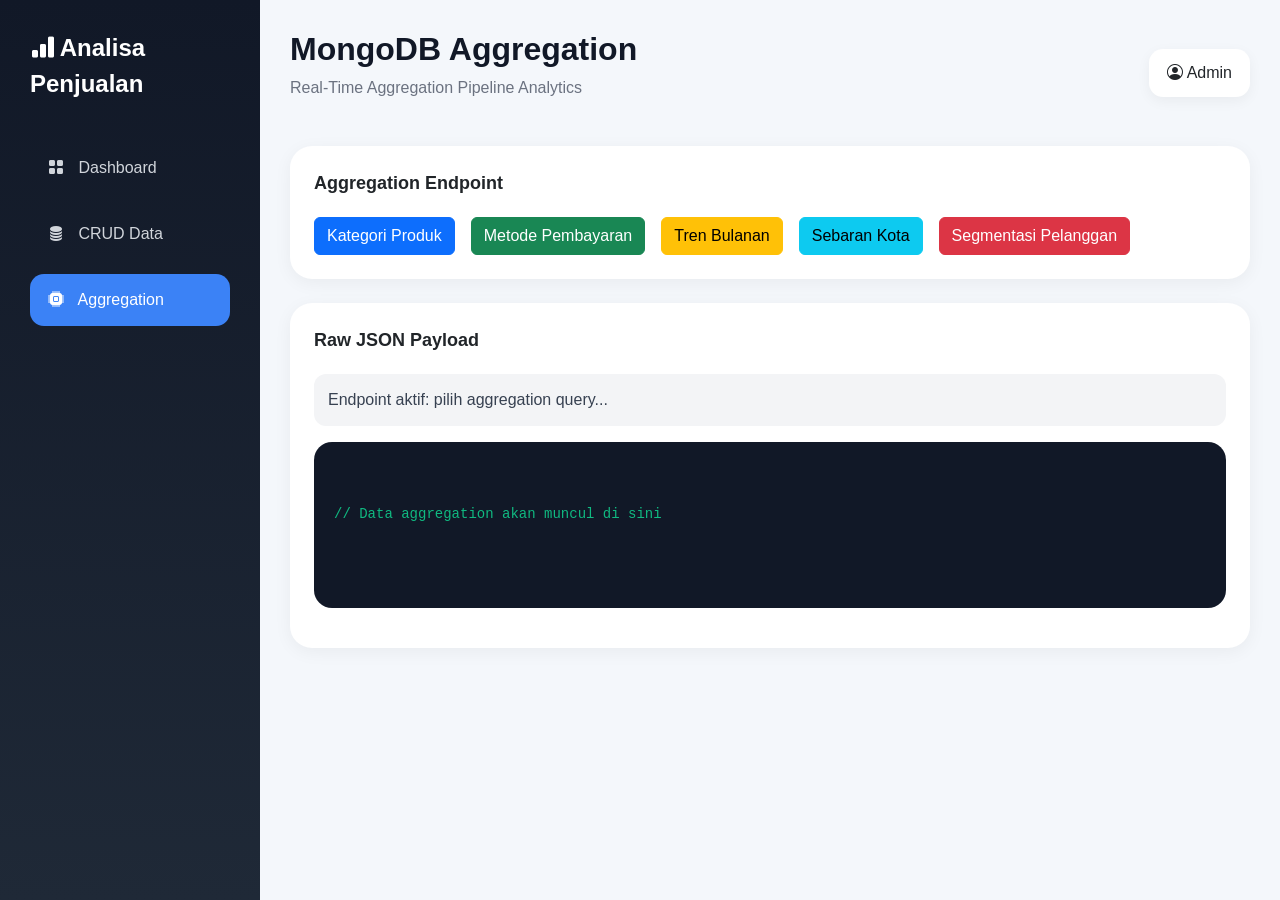
<file: aggregation.html>
<!DOCTYPE html>
<html lang="id">
<head>

  <meta charset="UTF-8">

  <meta name="viewport" content="width=device-width, initial-scale=1.0">

  <title>Analisa Aggregation</title>

  <!-- Bootstrap -->
  <link href="https://cdn.jsdelivr.net/npm/bootstrap@5.3.0/dist/css/bootstrap.min.css" rel="stylesheet">

  <!-- Bootstrap Icons -->
  <link rel="stylesheet" href="https://cdn.jsdelivr.net/npm/bootstrap-icons@1.11.3/font/bootstrap-icons.min.css">

  <!-- CSS -->
  <link rel="stylesheet" href="style.css">

</head>

<body>

<!-- SIDEBAR -->

<div class="sidebar">

  <div class="logo">
    <i class="bi bi-bar-chart-fill"></i>
    Analisa Penjualan
  </div>

  <a href="/" class="menu">
    <i class="bi bi-grid-fill"></i>
    Dashboard
  </a>

  <a href="/crud.html" class="menu">
    <i class="bi bi-database-fill"></i>
    CRUD Data
  </a>

  <a href="/aggregation.html" class="menu active">
    <i class="bi bi-cpu-fill"></i>
    Aggregation
  </a>

</div>

<!-- MAIN -->

<div class="main-content">

  <div class="topbar">

    <div>
      <h2>MongoDB Aggregation</h2>
      <p>
        Real-Time Aggregation Pipeline Analytics
      </p>
    </div>

    <div class="admin-box">
      <i class="bi bi-person-circle"></i>
      Admin
    </div>

  </div>

  <!-- BUTTONS -->

  <div class="chart-card">

    <div class="chart-title">
      Aggregation Endpoint
    </div>

    <div class="d-flex flex-wrap gap-3">

      <button
        class="btn btn-primary"
        onclick="showAggr('/api/analytics/kategori')"
      >
        Kategori Produk
      </button>

      <button
        class="btn btn-success"
        onclick="showAggr('/api/analytics/pembayaran')"
      >
        Metode Pembayaran
      </button>

      <button
        class="btn btn-warning"
        onclick="showAggr('/api/analytics/tren')"
      >
        Tren Bulanan
      </button>

      <button
        class="btn btn-info"
        onclick="showAggr('/api/analytics/kota')"
      >
        Sebaran Kota
      </button>

      <button
        class="btn btn-danger"
        onclick="showAggr('/api/analytics/pelanggan')"
      >
        Segmentasi Pelanggan
      </button>

    </div>

  </div>

  <!-- JSON -->

  <div class="chart-card mt-4">

    <div class="chart-title">
      Raw JSON Payload
    </div>

    <div class="endpoint-box mb-3" id="endpointLabel">

      Endpoint aktif:
      pilih aggregation query...

    </div>

    <pre class="json-box">
<code id="jsonViewer">

// Data aggregation akan muncul di sini

</code>
    </pre>

  </div>

</div>

<script src="aggregation.js"></script>

</body>
</html>
</file>
<file: style.css>
*{
  margin:0;
  padding:0;
  box-sizing:border-box;
}

body{
  background:#f4f7fb;
  font-family:Segoe UI, sans-serif;
  overflow-x:hidden;
}

/* SIDEBAR */

.sidebar{
  width:260px;
  height:100vh;
  background:linear-gradient(180deg,#111827,#1f2937);
  position:fixed;
  left:0;
  top:0;
  padding:30px;
}

.logo{
  color:white;
  font-size:24px;
  font-weight:bold;
  margin-bottom:40px;
}

.menu{
  display:block;
  color:#d1d5db;
  text-decoration:none;
  padding:14px 18px;
  border-radius:14px;
  margin-bottom:14px;
  transition:0.3s;
}

.menu:hover{
  background:rgba(255,255,255,0.1);
  color:white;
}

.menu.active{
  background:#3b82f6;
  color:white;
}

.menu i{
  margin-right:10px;
}

/* MAIN */

.main-content{
  margin-left:260px;
  padding:30px;
}

.topbar{
  display:flex;
  justify-content:space-between;
  align-items:center;
  margin-bottom:30px;
}

.topbar h2{
  font-weight:700;
  color:#111827;
}

.topbar p{
  color:#6b7280;
}

.admin-box{
  background:white;
  padding:12px 18px;
  border-radius:14px;
  box-shadow:0 4px 14px rgba(0,0,0,0.05);
}

/* KPI */

.kpi-card{
  background:white;
  border-radius:22px;
  padding:24px;
  box-shadow:0 4px 18px rgba(0,0,0,0.05);
  transition:0.3s;
}

.kpi-card:hover{
  transform:translateY(-5px);
}

.icon-box{
  width:60px;
  height:60px;
  border-radius:16px;
  display:flex;
  align-items:center;
  justify-content:center;
  color:white;
  font-size:24px;
  margin-bottom:16px;
}

.blue{
  background:#3b82f6;
}

.green{
  background:#10b981;
}

.orange{
  background:#f59e0b;
}

.purple{
  background:#8b5cf6;
}

.kpi-title{
  color:#6b7280;
  font-size:14px;
}

.kpi-value{
  font-size:28px;
  font-weight:bold;
  margin-top:8px;
}

/* CHART */

.chart-card{
  background:white;
  border-radius:22px;
  padding:24px;
  box-shadow:0 4px 18px rgba(0,0,0,0.05);
}

.chart-title{
  font-size:18px;
  font-weight:600;
  margin-bottom:20px;
}

/* INSIGHT */

.insight-card{
  background:white;
  margin-top:30px;
  padding:24px;
  border-radius:22px;
  box-shadow:0 4px 18px rgba(0,0,0,0.05);
}

.insight-card h4{
  margin-bottom:18px;
}

.insight-card ul{
  padding-left:18px;
}

.insight-card li{
  margin-bottom:10px;
  color:#374151;
}

/* RESPONSIVE */

@media(max-width:992px){

  .sidebar{
    width:100%;
    height:auto;
    position:relative;
  }

  .main-content{
    margin-left:0;
  }

}

/* TABLE */

table{
  margin-top:10px;
}

th{
  color:#6b7280;
}

td{
  vertical-align:middle;
}

/* JSON */

.json-box{
  background:#111827;
  color:#10b981;
  padding:20px;
  border-radius:18px;
  max-height:500px;
  overflow-y:auto;
}

.endpoint-box{
  background:#f3f4f6;
  padding:14px;
  border-radius:12px;
  color:#374151;
}
</file>
